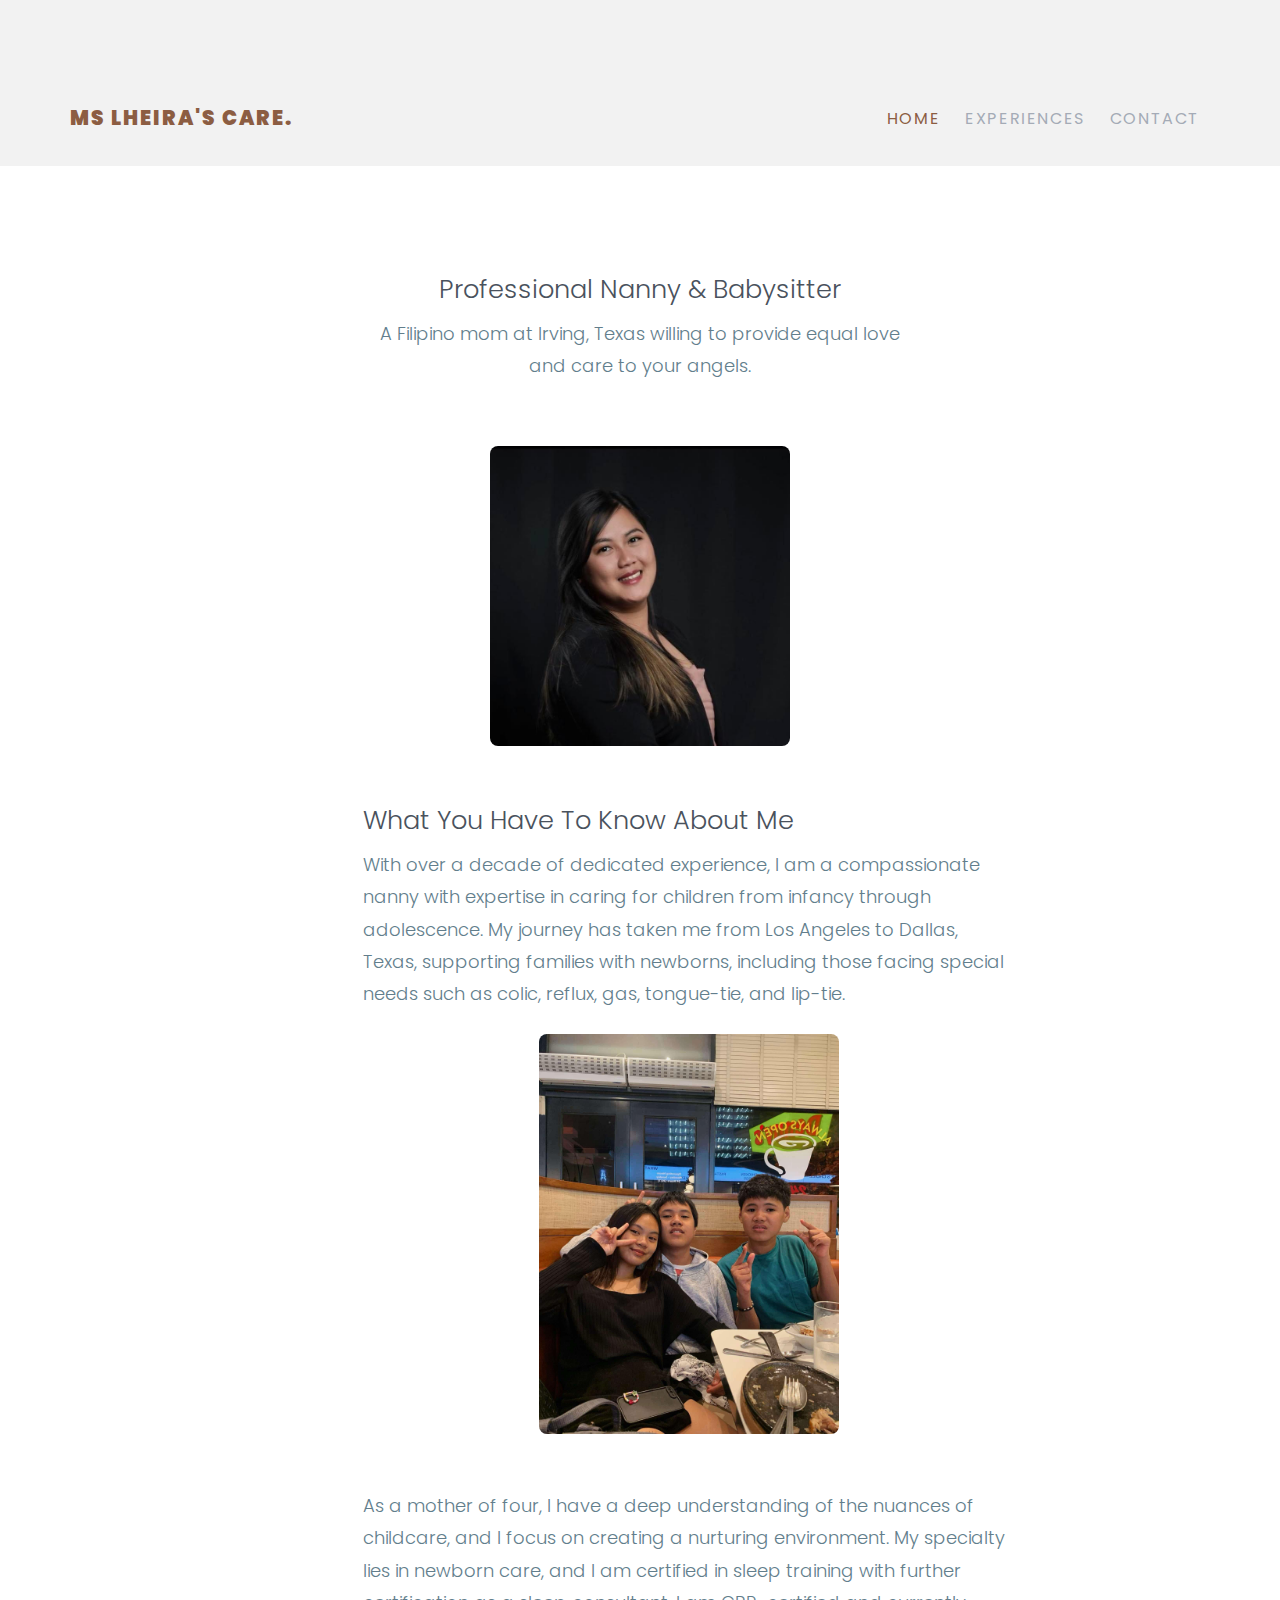
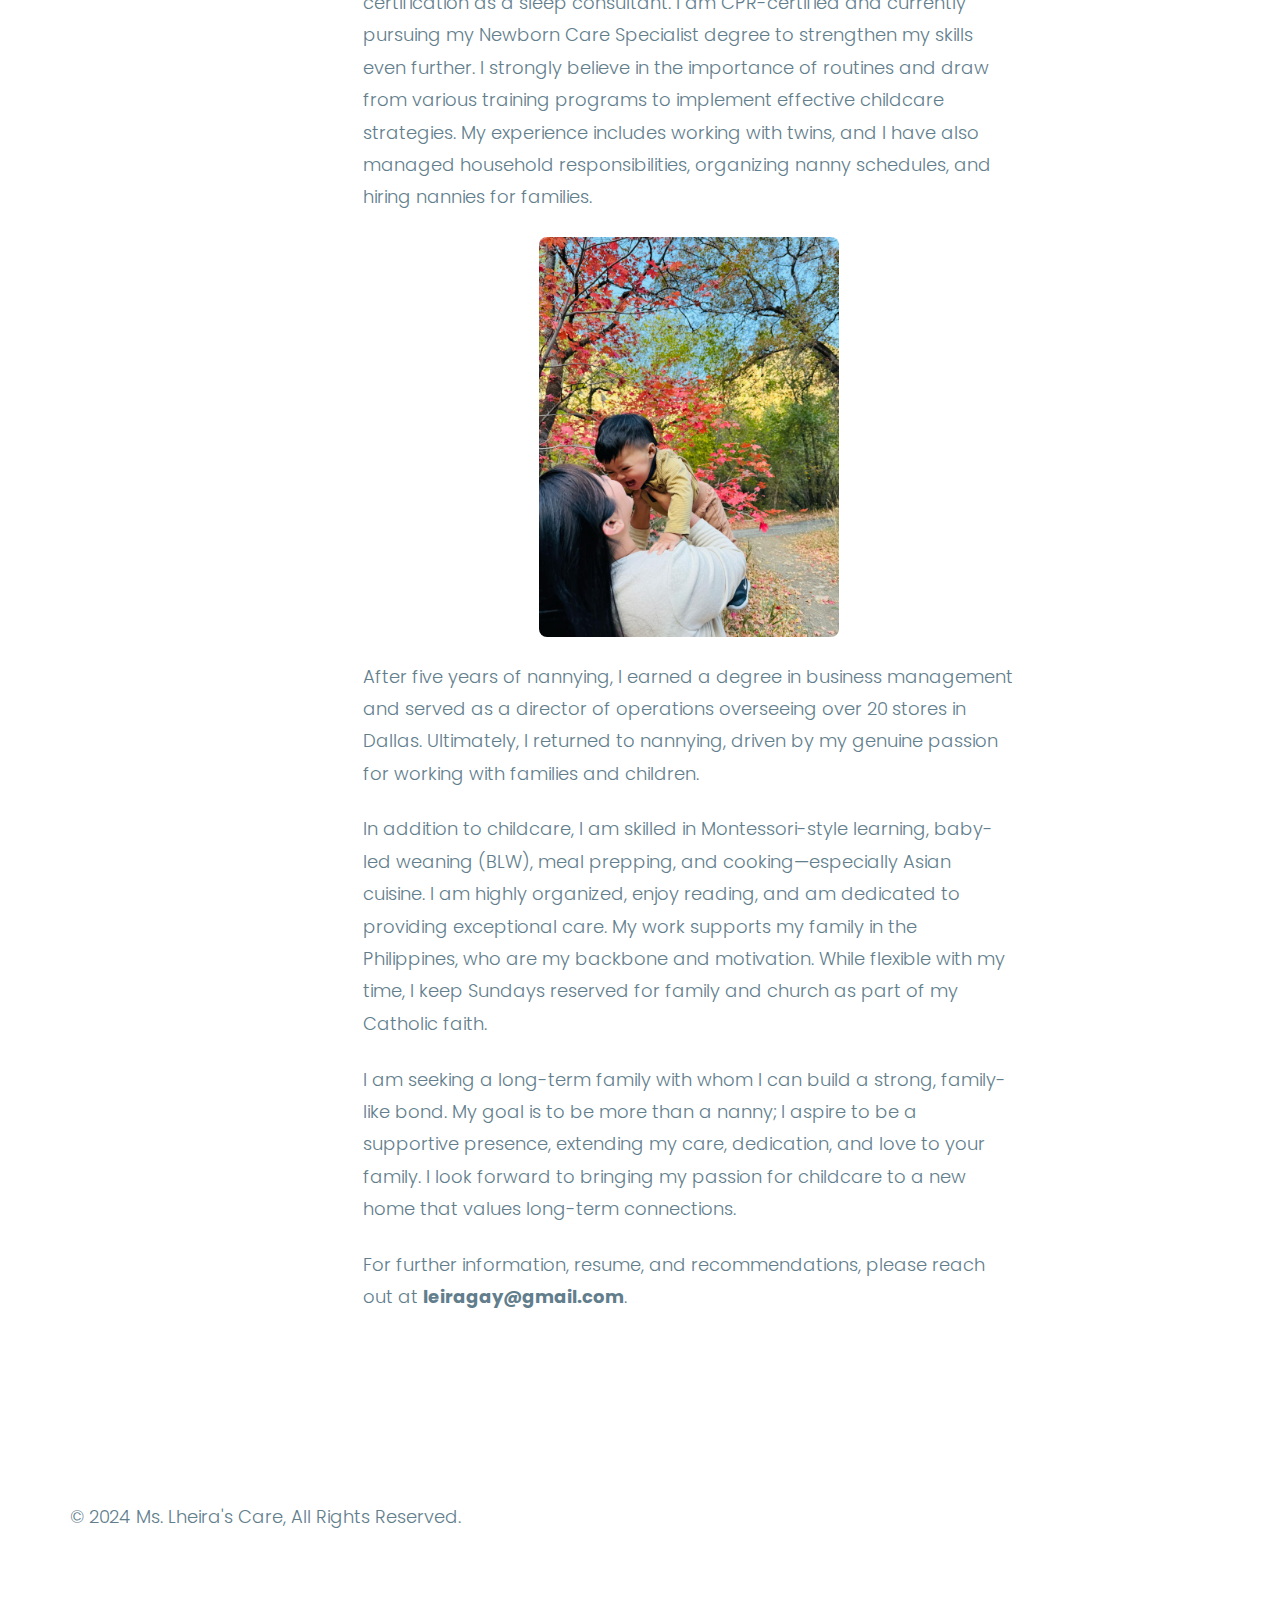
<file: index.html>
<!DOCTYPE html>
<html lang="en">
  <head>
    <meta charset="utf-8">
    <meta name="viewport" content="width=device-width, initial-scale=1">
    <title>MsLheirasCare</title>
    
    
    <link href="https://fonts.googleapis.com/css2?family=Poppins" rel="stylesheet">
    <link rel="stylesheet" href="css/styles-merged.css">
    <link rel="stylesheet" href="css/style.min.css">
    <link rel="stylesheet" href="css/custom.css">

    <!--[if lt IE 9]>
      <script src="js/vendor/html5shiv.min.js"></script>
      <script src="js/vendor/respond.min.js"></script>
    <![endif]-->
  </head>
  <body>

  <!-- START: header -->
  
  <div class="probootstrap-loader"></div>

  <header role="banner" class="probootstrap-header">
    <div class="container">
        <a href="index.html" class="probootstrap-logo">Ms Lheira's Care<span>.</span></a>
        
        <a href="#" class="probootstrap-burger-menu visible-xs" ><i>Menu</i></a>
        <div class="mobile-menu-overlay"></div>

        <nav role="navigation" class="probootstrap-nav hidden-xs">
          <ul class="probootstrap-main-nav">
            <li class="active"><a href="index.html">Home</a></li>
            <li><a href="experiences.html">Experiences</a></li>
            <li><a href="contact.html">Contact</a></li>
            
          </ul>
          <div class="extra-text visible-xs"> 
            <a href="#" class="probootstrap-burger-menu"><i>Menu</i></a>
            <h5>Connect</h5>
            <ul class="social-buttons">
              <li><a href="https://www.facebook.com/profile.php?id=61560778671958"><i class="icon-facebook2"></i></a></li>
            </ul>
          </div>
        </nav>
    </div>
  </header>
  <!-- END: header -->
  
  <section class="probootstrap-section">
    <div class="container text-center">
      <div class="row">
        <div class="col-md-6 col-md-offset-3 mb40">
          <h2>Professional Nanny & Babysitter</h2>
          <p>A Filipino mom at Irving, Texas willing to provide equal love and care to your angels.</p>    
        </div>
      </div>
    </div>
    <div class="container">
      <div class="row">
        <div class="col-md-12">
          <p><img src="img/profile.jfif" class="img-responsive fade-in-img" style="width: 300px; height: auto; display: block; border-radius: 8px; margin: 0 auto;"></p>
        </div>
      </div>
      <div class="row">
        <div class="col-md-7 col-md-push-3">
          <h2>What You Have To Know About Me</h2>
          <p>With over a decade of dedicated experience, I am a compassionate nanny with expertise in caring for children from infancy through adolescence. My journey has taken me from Los Angeles to Dallas, Texas, supporting families with newborns, including those facing special needs such as colic, reflux, gas, tongue-tie, and lip-tie. 
            <p><img src="img/AlexAeronAngelo.jpg" class="img-responsive fade-in-img" style="width: 300px; height: auto; display: block; border-radius: 8px; margin: 0 auto;"> </p>
          </br>As a mother of four, I have a deep understanding of the nuances of childcare, and I focus on creating a nurturing environment. My specialty lies in newborn care, and I am certified in sleep training with further certification as a sleep consultant. I am CPR-certified and currently pursuing my Newborn Care Specialist degree to strengthen my skills even further. I strongly believe in the importance of routines and draw from various training programs to implement effective childcare strategies. My experience includes working with twins, and I have also managed household responsibilities, organizing nanny schedules, and hiring nannies for families.</p>
          <p><img src="img/Kobe.jpg" class="img-responsive fade-in-img" style="width: 300px; height: auto; display: block; border-radius: 8px; margin: 0 auto;"> </p>
          <p>After five years of nannying, I earned a degree in business management and served as a director of operations overseeing over 20 stores in Dallas. Ultimately, I returned to nannying, driven by my genuine passion for working with families and children.</p>
          <p>In addition to childcare, I am skilled in Montessori-style learning, baby-led weaning (BLW), meal prepping, and cooking—especially Asian cuisine. I am highly organized, enjoy reading, and am dedicated to providing exceptional care. My work supports my family in the Philippines, who are my backbone and motivation. While flexible with my time, I keep Sundays reserved for family and church as part of my Catholic faith.</p>
          <p>I am seeking a long-term family with whom I can build a strong, family-like bond. My goal is to be more than a nanny; I aspire to be a supportive presence, extending my care, dedication, and love to your family. I look forward to bringing my passion for childcare to a new home that values long-term connections.</p>
          <p>For further information, resume, and recommendations, please reach out at <b>leiragay@gmail.com</b>.</p>
        </div>
      </div>
    </div>
  </section>

  <!-- START: footer -->

  <footer class="probootstrap-footer" role="contentinfo">
    <div class="container">
      <div class="row">
        <div class="col-md-12">
          <p class="probootstrap-copyright">&copy; 2024 Ms. Lheira's Care, All Rights Reserved.</a> </p>
        </div>
      </div>
    </div>
  </footer>

  <div class="gototop js-top">
    <a href="#" class="js-gotop"><i class="icon-chevron-thin-up"></i></a>
  </div>
  

  <script src="js/scripts.min.js"></script>
  <script src="js/main.min.js"></script>
  <script src="js/custom.js"></script>

  </body>
</html>
</file>
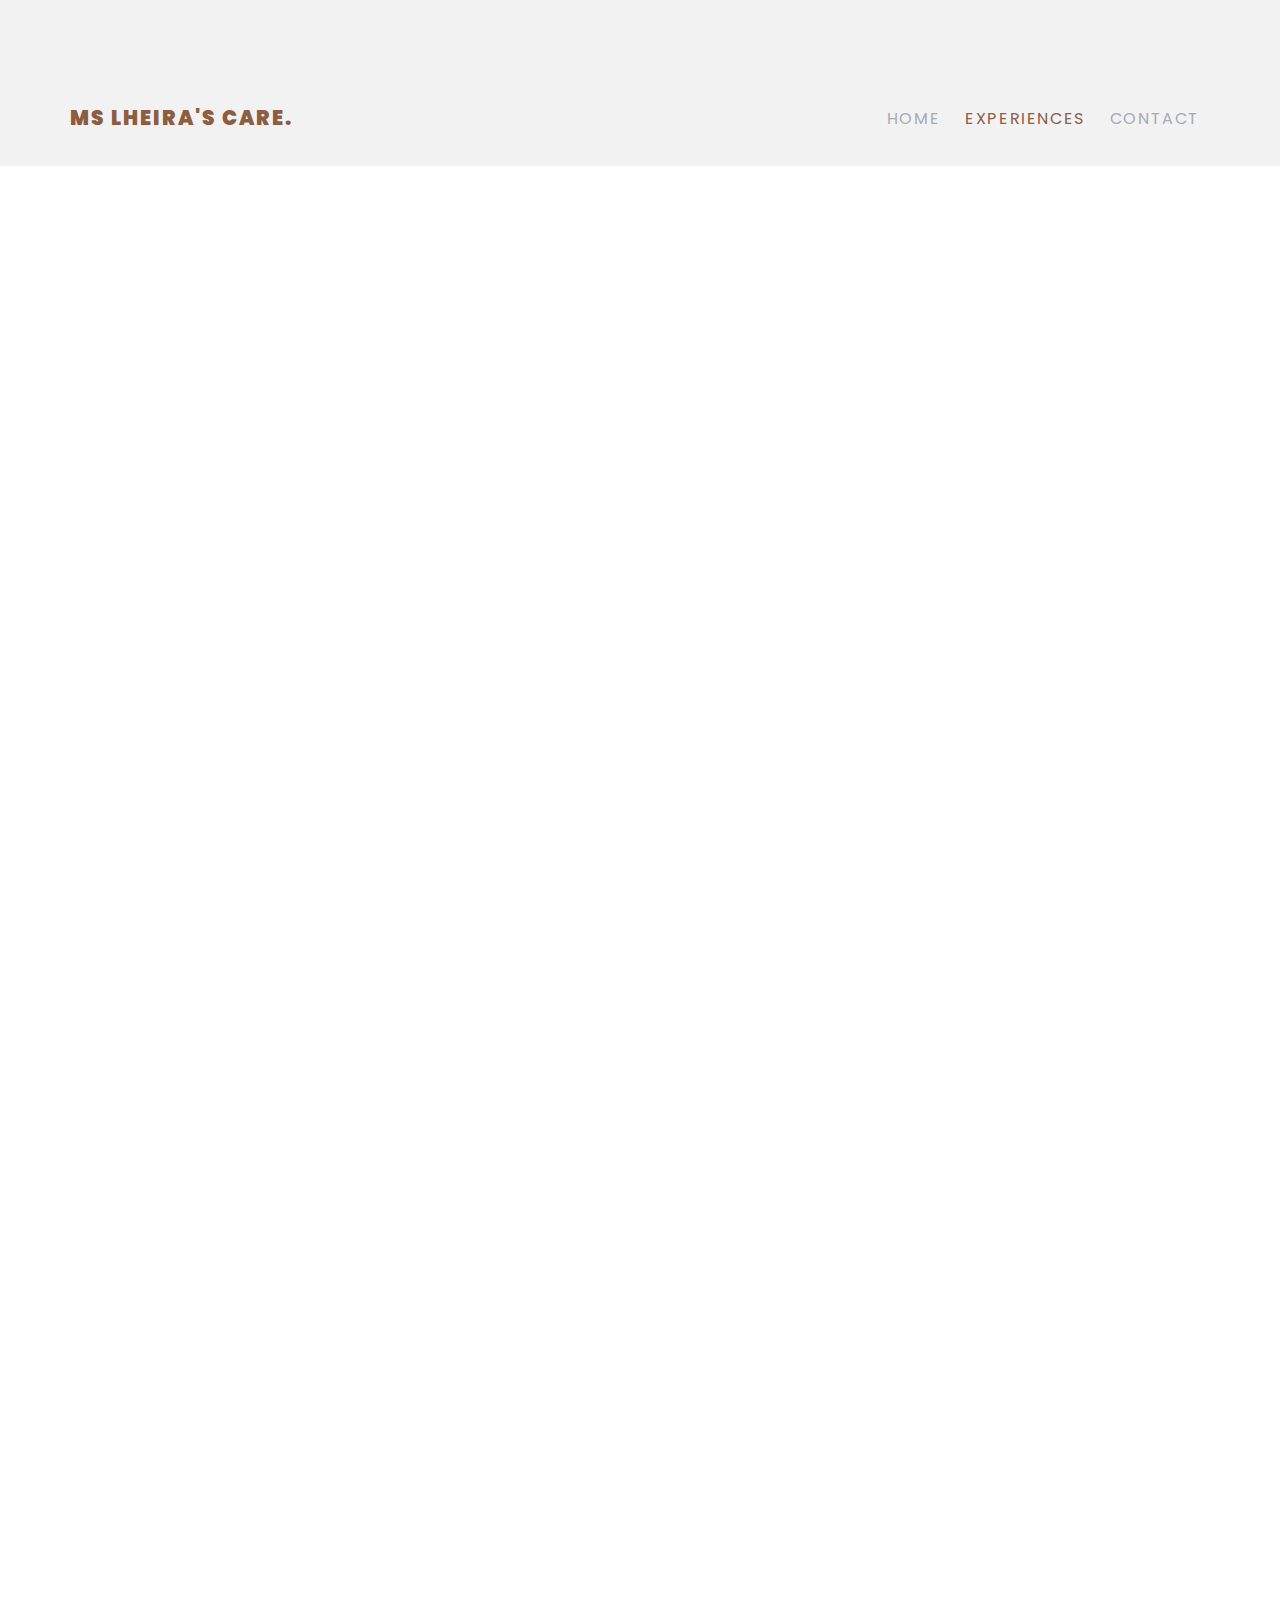
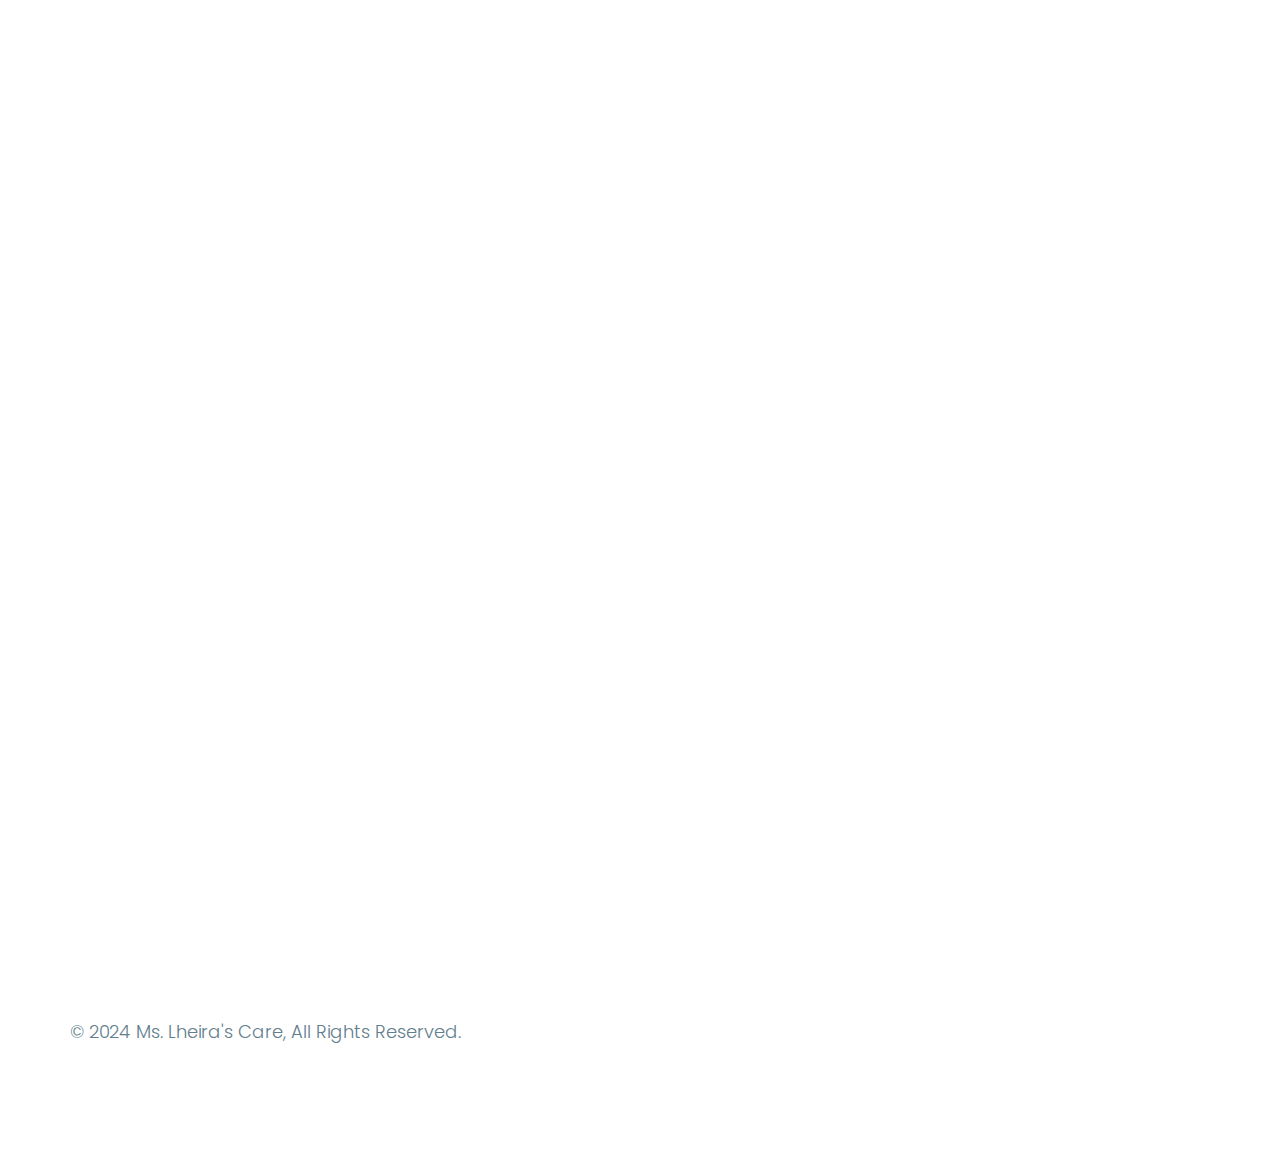
<file: experiences.html>
<!DOCTYPE html>
<html lang="en">
  <head>
    <meta charset="utf-8">
    <meta name="viewport" content="width=device-width, initial-scale=1">
    <title>MsLheirasCare</title>
    
    <link href="https://fonts.googleapis.com/css2?family=Poppins" rel="stylesheet">
    <link rel="stylesheet" href="css/styles-merged.css">
    <link rel="stylesheet" href="css/style.min.css">
    <link rel="stylesheet" href="css/custom.css">

    <!--[if lt IE 9]>
      <script src="js/vendor/html5shiv.min.js"></script>
      <script src="js/vendor/respond.min.js"></script>
    <![endif]-->
  </head>
  <body>

  <!-- START: header -->
  
  <div class="probootstrap-loader"></div>

  <header role="banner" class="probootstrap-header">
    <div class="container">
        <a href="index.html" class="probootstrap-logo">Ms Lheira's Care<span>.</span></a>
        
        <a href="#" class="probootstrap-burger-menu visible-xs" ><i>Menu</i></a>
        <div class="mobile-menu-overlay"></div>

        <nav role="navigation" class="probootstrap-nav hidden-xs">
          <ul class="probootstrap-main-nav">
            <li><a href="index.html">Home</a></li>
            <li class="active"><a href="experiences.html">Experiences</a></li>
            <li><a href="contact.html">Contact</a></li>
            
          </ul>
          <div class="extra-text visible-xs"> 
            <a href="#" class="probootstrap-burger-menu"><i>Menu</i></a>
            <h5>Connect</h5>
            <ul class="social-buttons">
              <li><a href="https://www.facebook.com/profile.php?id=61560778671958"><i class="icon-facebook2"></i></a></li>
            </ul>
          </div>
        </nav>
    </div>
  </header>
  <!-- END: header -->

  <section class="probootstrap-section">
    <div class="container">
      <div class="row">
        <div class="col-md-6 col-md-offset-3 mb80 text-center probootstrap-animate">
          <h1>My Experiences and Story</h1>
          <p>Explore what I can provide for your little angels and your household through my personal experiences.</p>    
        </div>
      </div>

      <!-- 1st-->
      <div class="row probootstrap-lg-service probootstrap-animate" data-animate-effect="fadeIn">
        <div class="col-md-12">
          <h2 class="mt0"><b>My Personal Journey As A Mom</b></h2>
          <p>I gave birth to my firstborn in 2009. Two years later, I had my second child, and a year after that, my youngest was born. I raised all of them on my own from birth until my eldest reached five years old. In 2016, I moved to the United States, which meant leaving them behind.</p>
          <p>This significant life change is one of the reasons I chose to become a nanny as my first job in the US, despite having a degree in business management. I haven't been able to go home for nine years, and I miss my children immensely. Thankfully, their paperwork is in process, and I hope they will join me here by next year.</p>
          <p>They are my backbone and the biggest reason why I chose this line of work. My love and dedication to them drive me to provide the best care and support to the families I work with, treating each child as if they were my own.</p>
          <p>In 2023, I welcomed my youngest child into the world. I cherish the moments spent with him on my days off. When I'm at work, my family members step in to care for him at home, allowing me to focus on work without worrying about daycare. Their support means a lot to me, and it's comforting to know he's in loving hands while I'm away.</p>
        </div>
      </div>

      <div class="row probootstrap-lg-service probootstrap-animate" data-animate-effect="fadeIn">
        <div class="col-md-4">
          <div>
            <i class="img-bg" style="background-image: url(img/img_12.jpg);"></i>
          </div>
        </div>
        <div class="col-md-8">
          <h2 class="mt0"><b>January 2025 - Present</b></h2>
          <p>I work for the Wyble family every Monday, Friday, and half-day on Saturday. They have a set of 3-year-old twins, Joseph and Pia, and a 2-year-old named Marren. My schedule is from 7 AM to 5 PM on weekdays.</p>
          <p>On a typical workday, I arrive at 7 AM and start by changing the twins out of their pajamas, then I help Marren get dressed. I prepare and serve them breakfast while their parents get ready for work or errands.</p>  
          <p>Throughout the day, I engage the kids in playtime and also handle household tasks such as washing dishes, changing their bedsheets, doing laundry for both the children and parents, and meal prepping for the week—including pancakes, burritos, smoothies, and more. I also cook dinner for the family most days.</p>
          <p>Additionally, I vacuum and mop, rotate and sanitize the kids’ toys, clean their rooms and humidifiers, and take them out to the park or library. In March 2025, Kimmy will give birth, and I will be assisting her with newborn care as well.</p>
          <p>I serve as both a nanny and a mom’s helper for the family, and I truly love staying busy with both the kids and household tasks!</p>
        </div>
      </div>

      <div class="row probootstrap-lg-service probootstrap-animate" data-animate-effect="fadeIn">
        <div class="col-md-4">
          <div>
            <i class="img-bg" style="background-image: url(img/img_11.jpg);"></i>
          </div>
        </div>
        <div class="col-md-8">
          <h2 class="mt0"><b>November 2024 - Present</b></h2>
          <p>I have the absolute pleasure of spending time with the sweet and energetic Archer 2–3 times a week, for about 10 hours a day. While his parents are at work, I get to care for him, and we make the most of our time together with plenty of fun and engaging activities around the house. </p>
          <p>Archer’s favorite game is playing chase—he loves the thrill of running around and giggling as I chase him, and it's a game we never tire of! We don’t do screen time, so aside from his regular sleeping and eating routines, our focus is entirely on hands-on, interactive play.</p> 
          <p>Whether we’re exploring his toys, building with blocks, or enjoying walks in the morning and afternoon, I love seeing his curiosity and energy unfold each day. Alongside caring for Archer, I also assist his family with light housekeeping duties.</p> 
          <p>I help out by folding laundry, tidying up the kitchen, vacuuming, and preparing meals for Archer. This arrangement will continue until August 2025, when Archer will start Montessori school.</p> 
          <p>It’s been incredibly rewarding to watch him grow and develop, and I’m so grateful to be a part of his early years, offering support to both him and his parents during this special time.</p>
        </div>
      </div>
      
      <div class="row probootstrap-lg-service probootstrap-animate" data-animate-effect="fadeIn">
        <div class="col-md-4">
          <div>
            <i class="img-bg" style="background-image: url(img/img_10.jpg);"></i>
          </div>
        </div>
        <div class="col-md-8">
          <h2 class="mt0"><b>October 2024 - Present</b></h2>
          <p>Meet Emori, my son’s best friend! Every Saturday, she comes over to our home, and I care for her like she’s one of my own. At 2 years old, she’s only a year older than my son, which makes their time together extra special.</p>
          <p>Whether we’re heading to the park, exploring fun spots like Peek and Play in Grapevine or Kids Empire, or simply playing at home, we’re always creating memories. </p>
          <p>The joy on their faces as they discover new places and activities is priceless, and I love watching them bond over shared adventures.</p>
          <p>At home, Emori and I bake, cook, and enjoy a variety of activities, from arts and crafts to storytime. It’s amazing to see how much she and my son learn from each other as they explore the world around them.  </p>
          <p>Their friendship is such a gift, and I’m so grateful to have her in our lives. These Saturdays are a highlight of my week, and I look forward to watching both of them grow and continue to build their special connection.</p>
        </div>
      </div>
      
      <!-- 2nd-->
      <div class="row probootstrap-lg-service probootstrap-animate" data-animate-effect="fadeIn">
        <div class="col-md-4">
          <div>
            <i class="img-bg" style="background-image: url(img/img_1.jfif);"></i>
            <i class="img-bg" style="background-image: url(img/img_8.jfif);"></i>
          </div>
        </div>
        <div class="col-md-8">
          <h2 class="mt0"><b>April 1, 2024 - December 4, 2024</b></h2>
          <p>I began my journey with this family when the twins were a mere 6 days old, marking my debut as their first daytime nanny. Demonstrating unwavering commitment and reliability over several months, I earned the role of their primary caregiver and household manager. In those critical early weeks postpartum, I dedicated myself almost around the clock, aiding the mother until she regained her strength and we found a suitable replacement nanny.</p>
          <p>Guiding the twins through their infancy, I meticulously crafted daily routines, organized and maintained the nursery, and adeptly juggled responsibilities such as preparing nourishing meals, bathing the babies, attending their doctor's appointments, and administering medications as prescribed. I seamlessly assisted the mother with a myriad of tasks, ensuring her peace of mind and allowing her to fully focus on her recovery and the twins' wellbeing. Moreover, I took charge of interviewing and hiring additional nannies to cover their 24/7 care needs, ensuring continuity and excellence in childcare.</p>
          <p>After hiring more nannies to join us, I continued working for the family 40 hours a week on Monday, Tuesday, Thursday, and Friday.</p>
        </div>
      </div>

      <!-- 3rd-->
      <div class="row probootstrap-lg-service probootstrap-animate" data-animate-effect="fadeIn">
        <div class="col-md-4 col-md-push-8">
          <div>
            <i class="img-bg" style="background-image: url(img/img_9.png);"></i>
          </div>
        </div>
        <div class="col-md-8 col-md-pull-4">
          <h2 class="mt0"><b>November, 2023 - March, 2024</b></h2>
          <p>I started taking care of Prableen when she was just 1 week old. Her dad works from home, working remotely, while her mom works nearly every day at a local hospital. My daily responsibilities include nurturing Prableen, taking her for walks in the neighborhood park, bathing and changing her, as well as organizing and tidying up all of her belongings. We spend our time together engaged in playful activities that don't involve screen time, encouraging her development through interactive games and storytelling.</p>    
          <p>In addition to childcare, I also assist the family with housekeeping duties such as vacuuming, mopping the floors, unloading the dishwasher, and keeping the kitchen counters tidy. Over the months of working closely with them, I became an integral part of their daily routine, ensuring that their home runs smoothly and efficiently.</p>
          <p>After careful consideration, the parents decided to enroll Prableen in daycare due to cost considerations. Despite this change, they generously offered to support me in finding a new family to work with. During this transitional period, they allowed me to continue working for an additional month while I searched for a suitable replacement. Although our daily interactions have reduced, we still keep in touch from time to time, sharing updates and maintaining a bond formed through caring for Prableen</p>
        </div>
      </div>

      <!-- 4th-->
      <div class="row probootstrap-lg-service probootstrap-animate" data-animate-effect="fadeIn">
        <div class="col-md-4">
          <div>
            <i class="img-bg" style="background-image: url(img/img_4.jfif);"></i>
          </div>
        </div>
        <div class="col-md-8">
          <h2 class="mt0"><b>November 2022 - November 2023</b></h2>
          <p>This is about my experience working with Naya and Sanya over the course of a year. When I began, the younger child was just 2 years old and not yet attending school, so I dedicated nearly 50 hours per week to caring for them. Each morning, I prepared a nutritious breakfast and escorted the older child to school. Afterwards, the younger one and I would spend time at the park and library, focusing on educational activities in a Montessori style, as we avoided screen time. I also accompanied them to extracurriculars such as swimming and gymnastics, ensuring they had a well-rounded schedule.</p>
          <p>Additionally, I assisted with household tasks including housekeeping, meal preparation, cleaning, and laundry for the entire family, aiming to create a comfortable environment for everyone. As the younger child started school, our agreed upon reduction in hours took effect, transitioning away from full-time nanny services as mutually discussed. Reflecting on my time with Naya and Sanya, I cherished the opportunity to contribute to their growth and well-being, and I am grateful for the experience gained from such a rewarding role.</p>
        </div>
      </div>

      <!-- 5th-->
      <div class="row probootstrap-lg-service probootstrap-animate" data-animate-effect="fadeIn">
        <div class="col-md-12">
          <h2 class="mt0"><b>October 2022 - October 2023</b></h2>
          <p>After resigning from my corporate job, I found a beautiful family who hired me as their nanny for their firstborn. I started working with him when he was 2 days old, working 10 hours a day, every day except Sundays. The family wanted me to focus solely on him. My responsibilities included cleaning bottles, cleaning his room, driving him to appointments, meal prepping, sleep training, engaging in various daily activities, and more. I cared for him from newborn until he turned one year old. Eventually, his grandmother moved to the United States and took over his childcare. To this day, we remain in contact, and they consider me part of their extended family.</p>
        </div>
      </div>

      <!-- 6th-->
      <div class="row probootstrap-lg-service probootstrap-animate" data-animate-effect="fadeIn">
        <div class="col-md-12">
          <h2 class="mt0"><b>2017-2020</b></h2>
          <p>The first family I worked with in the United States required specialized care for their newborn, who faced significant health challenges, including seizures and the need for feeding via a g-tube. The baby, born prematurely, remained in the hospital for the first month. I began providing care from day one in the hospital and continued to work with the family until the child reached three years of age. My responsibilities were focused exclusively on the child's care, including maintaining her room, meal preparation, and bottle sterilization. I ensured all activities were educational and screen-free, developing daily routines to foster her development.I worked Monday through Thursday, providing round-the-clock care. My tenure with the family concluded when I needed to relocate to another state to join my husband. Due to a non-disclosure agreement, I am unable to use this family as a reference.</p>
        </div>
      </div>

      </div>
    </div>
  </section>
  <!-- END section -->

  <footer class="probootstrap-footer" role="contentinfo">
    <div class="container">
      <div class="row">
        <div class="col-md-12">
          <p class="probootstrap-copyright">&copy; 2024 Ms. Lheira's Care, All Rights Reserved.</a> </p>
        </div>
      </div>
    </div>
  </footer>

  <div class="gototop js-top">
    <a href="#" class="js-gotop"><i class="icon-chevron-thin-up"></i></a>
  </div>
  

  <script src="js/scripts.min.js"></script>
  <script src="js/main.min.js"></script>
  <script src="js/custom.js"></script>
  </body>
</html>
</file>
<file: css/custom.css>
/* Your custom css code goes here */

/*Home Page*/

.fade-in-img { animation: fadeIn 2s; }
</file>
<file: css/style.min.css>
/*!==============================
 * Theme Name: Explorer
 * Theme URL: https://probootstrap.com/explorer-free-photography-website-template-using-bootstrap
 * Version: 1.0
 * Author: ProBootstrap.com
 * Author URL: https://probootstrap.com
 * License: Released for free under the Creative Commons Attribution 3.0 license (probootstrap.com/license)
 */.probootstrap-logo,body{font-family:"Poppins", sans-serif;}.btn,.probootstrap-footer-widget .heading,.probootstrap-logo,.probootstrap-main-nav li a{letter-spacing:.1em;text-transform:uppercase}@font-face{font-family:icomoon;src:url(../fonts/icomoon/icomoon.eot?1z9v6x);src:url(../fonts/icomoon/icomoon.eot?1z9v6x#iefix) format("embedded-opentype"),url(../fonts/icomoon/icomoon.ttf?1z9v6x) format("truetype"),url(../fonts/icomoon/icomoon.woff?1z9v6x) format("woff"),url(../fonts/icomoon/icomoon.svg?1z9v6x#icomoon) format("svg");font-weight:400;font-style:normal}html{overflow-x:hidden;font-size:1em}body{background:#fff;font-size:18px;line-height:1.8;font-weight:300;color:#627E8C}::selection{background:#8C5D42;color:#fff}::-moz-selection{background:#8C5D42;color:#fff}.page-title h1,.probootstrap-card .probootstrap-card-text .probootstrap-card-heading,.probootstrap-panel .panel .panel-title,.section-heading h2,.service .heading,.service.left-icon h3,h1,h2,h3,h4{margin:1.414em 0 .5em;line-height:1.2;font-weight:300;color:#4a525d}.page-title h1,h1{margin-top:0;font-size:1.602em}.section-heading h2,h2{font-size:1.424em}.probootstrap-card .probootstrap-card-text .probootstrap-card-heading,.service .heading,.service.left-icon h3,h3{font-size:1.266em}.probootstrap-panel .panel .panel-title,h4{font-size:1.125em}.font_small,small{font-size:.889em}figure,ol,p,ul{margin-bottom:1.3em}a{-webkit-transition:.3s all;transition:.3s all;color:#8C5D42}a:focus,a:hover{color:#485d98;text-decoration:none!important}.probootstrap-header{padding-top:100px;padding-bottom:30px;width:100%;z-index:12;position:relative;background:#f2f2f2;top:0}.probootstrap-logo{float:left;color:#8C5D42;padding-left:0;font-size:20px;display:block;font-weight:900}.probootstrap-logo:active,.probootstrap-logo:focus,.probootstrap-logo:hover{color:#8C5D42}@media screen and (max-width:768px){.probootstrap-header{padding-top:30px;padding-bottom:30px}.probootstrap-logo{padding-left:0}}.probootstrap-nav{float:right;margin:2px 0 0}.probootstrap-mobile-menu-active .probootstrap-nav{text-align:left;position:fixed;display:block!important;overflow-y:auto;top:0;right:0;bottom:0;z-index:1100;height:100vh;width:300px;background:#000;padding:40px;-webkit-transition:.3s all ease-out;transition:.3s all ease-out;-webkit-transform:translateX(300px);transform:translateX(300px)}.probootstrap-mobile-menu-active .probootstrap-nav .extra-text{display:block;float:left;clear:both;margin-top:30px;font-size:16px;color:rgba(255,255,255,.5)}.probootstrap-mobile-menu-active .probootstrap-nav .extra-text .social-buttons{padding:0;margin:0 0 20px}.probootstrap-mobile-menu-active .probootstrap-nav .extra-text .social-buttons li{display:inline-block;zoom:1;padding:0;margin:0}.probootstrap-mobile-menu-active .probootstrap-nav .extra-text .social-buttons li a{color:#fff;padding:10px}.probootstrap-mobile-menu-active .probootstrap-nav .extra-text .social-buttons li:first-child a{padding-left:0}.probootstrap-mobile-menu-active .probootstrap-nav .extra-text h5{text-transform:uppercase;font-size:12px;font-weight:700;letter-spacing:.1em;color:#fff}.probootstrap-mobile-menu-active.show .probootstrap-nav{-webkit-transform:translateX(0);transform:translateX(0)}.probootstrap-main-nav{margin:0;padding:0}.probootstrap-mobile-menu-active .probootstrap-main-nav{float:left;margin-top:40px;width:100%}.probootstrap-main-nav li{margin:0;padding:0 10px;list-style:none;display:inline;font-size:16px}.probootstrap-mobile-menu-active .probootstrap-main-nav li{margin-bottom:10px;padding-left:0;padding-right:0;display:block}.probootstrap-main-nav li a{font-weight:400;padding:10px 0;color:#a4abb6}.probootstrap-main-nav li a:hover{color:#8791a0}.probootstrap-mobile-menu-active.show .probootstrap-main-nav li a{color:#8C5D42}.probootstrap-mobile-menu-active .probootstrap-main-nav li a{margin-bottom:10px;padding:5px 0;display:block}.probootstrap-mobile-menu-active .probootstrap-main-nav li a:hover{color:#fff}.probootstrap-main-nav li.active a,.probootstrap-main-nav li.active a:hover{color:#8C5D42}.probootstrap-header-social li a,.probootstrap-mobile-menu-active .probootstrap-main-nav li.active a{color:#fff}.mobile-menu-overlay{z-index:1099;position:fixed;top:0;bottom:0;left:0;right:0;width:100vw;height:100vh;background:rgba(0,0,0,.3);opacity:0;visibility:hidden;-webkit-transition:.3s all ease-out;transition:.3s all ease-out}.probootstrap-hover-overlay:before,.probootstrap-hover-overlay:hover:before,.probootstrap-mobile-menu-active.show .mobile-menu-overlay{opacity:1;visibility:visible}.probootstrap-header-social{position:absolute;top:34px;right:60px}.probootstrap-header-social li{display:inline;list-style:none;margin-left:5px}.probootstrap-right-nav{position:absolute;top:3px;right:0;margin:0;padding:0}.probootstrap-right-nav li{padding:0;margin:0;display:inline-block;zoom:1;list-style:none}.probootstrap-right-nav li a{padding:0 10px}.probootstrap-burger-menu{display:inline-block;width:18px;height:18px;cursor:pointer;text-decoration:none}.probootstrap-burger-menu i{position:relative;display:inline-block;width:18px;height:2px;color:#a4abb6;font:700 14px/.4 Helvetica,arial;text-transform:uppercase;text-indent:-55px;background:#a4abb6;-webkit-transition:all .2s ease-out;transition:all .2s ease-out}.probootstrap-burger-menu i::after,.probootstrap-burger-menu i::before{content:'';width:18px;height:2px;background:#a4abb6;position:absolute;left:0;-webkit-transition:all .2s ease-out;transition:all .2s ease-out}.probootstrap-burger-menu i::before{top:-7px}.probootstrap-burger-menu i::after{bottom:-7px}.probootstrap-burger-menu:hover i::before{top:-10px}.probootstrap-burger-menu:hover i::after{bottom:-10px}.probootstrap-burger-menu.active i{background:0 0}.probootstrap-burger-menu.active i::before{top:0;-webkit-transform:rotateZ(45deg);transform:rotateZ(45deg)}.probootstrap-burger-menu.active i::after{bottom:0;-webkit-transform:rotateZ(-45deg);transform:rotateZ(-45deg)}.probootstrap-mobile-menu-active.show .probootstrap-burger-menu i{color:#fff;background:#000}.probootstrap-mobile-menu-active.show .probootstrap-burger-menu i::after,.probootstrap-mobile-menu-active.show .probootstrap-burger-menu i::before{background:#fff}.probootstrap-burger-menu{position:absolute;top:30px;right:20px}.btn{border:none;border-radius:4px;-webkit-transition:.3s all ease-in;transition:.3s all ease-in;padding:10px 15px}.btn.btn-sm{font-size:13px;padding:5px 20px}.btn.btn-lg{line-height:1.5;padding-top:20px;padding-bottom:20px}.btn.btn-primary{border:2px solid #8C5D42;background:#8C5D42;color:#fff}.btn.btn-primary:active,.btn.btn-primary:focus,.btn.btn-primary:hover{background:#5f76b3;color:#fff;border:2px solid #5f76b3}.btn.btn-primary:active,.btn.btn-primary:focus{outline:0;border:2px solid #5f76b3}.btn.btn-ghost{background:0 0;border:2px solid #8C5D42;color:#8C5D42}.btn.btn-ghost:hover{background:#8C5D42;color:#fff;border:2px solid #8C5D42}.btn.btn-ghost:active,.btn.btn-ghost:focus{outline:0;background:0 0;color:#8C5D42;border:2px solid #8C5D42}.btn.btn-ghost.btn-ghost-white{background:0 0;border:2px solid #fff;color:#fff}.btn.btn-ghost.btn-ghost-white:hover{background:#fff;color:#8C5D42}.btn.btn-ghost.btn-ghost-white:active,.btn.btn-ghost.btn-ghost-white:focus{outline:0;background:#fff;color:#8C5D42;border:2px solid #fff}.btn.btn-black,.btn.btn-black:active,.btn.btn-black:focus,.btn.btn-black:hover{background:#000;border:1px solid #000;color:#fff}.btn.btn-black:active,.btn.btn-black:focus{outline:0}.probootstrap-section{padding:4em 0;position:relative;z-index:2}.probootstrap-section.probootstrap-section-sm{padding:3em 0}.probootstrap-section.probootstrap-border-top{border-top:1px solid rgba(0,0,0,.1)}.probootstrap-section.probootstrap-border-bottom{border-bottom:1px solid rgba(0,0,0,.1)}.probootstrap-section>.container.probootstrap-border-top{padding-top:50px;border-top:1px solid rgba(0,0,0,.1)}.probootstrap-cta,.probootstrap-footer{border-top:2px solid rgba(255,255,255,.1)}.probootstrap-section.probootstrap-section-colored,.probootstrap-section.probootstrap-section-dark{background:#ddf0f3;background:-webkit-gradient(linear,left top,right top,from(#ddf0f3),to(#8C5D42));background:linear-gradient(to right,#ddf0f3 0,#8C5D42 100%);filter:progid:DXImageTransform.Microsoft.gradient( startColorstr=$firstcolor, endColorstr=$secondcolor, GradientType=1 )}.probootstrap-section.probootstrap-section-colored .section-heading h2,.probootstrap-section.probootstrap-section-dark .section-heading h2{color:#fff}.probootstrap-section.probootstrap-section-colored .section-heading p,.probootstrap-section.probootstrap-section-dark .section-heading p{color:rgba(255,255,255,.6)}.probootstrap-section.probootstrap-section-colored .heading-with-icon,.probootstrap-section.probootstrap-section-colored .heading-with-icon i,.probootstrap-section.probootstrap-section-dark .heading-with-icon,.probootstrap-section.probootstrap-section-dark .heading-with-icon i{color:#8C5D42}.probootstrap-section.probootstrap-section-colored p,.probootstrap-section.probootstrap-section-dark .section-heading h2,.probootstrap-section.probootstrap-section-dark p{color:#fff}.probootstrap-section.probootstrap-section-dark{background:#222;color:#fff}.probootstrap-section.probootstrap-section-dark .section-heading p,.probootstrap-section.probootstrap-section-dark p{color:rgba(255,255,255,.6)}.probootstrap-section.probootstrap-section-lighter{background:#f7f7f7}@media screen and (max-width:768px){.probootstrap-section{padding:3em 0}}.probootstrap-section.probootstrap-bg{background-size:cover;background-repeat:no-repeat;background-attachment:fixed;padding:8em 0}.probootstrap-section.probootstrap-bg:before{position:absolute;content:"";background:rgba(0,0,0,.6);top:0;left:0;right:0;bottom:0;z-index:-1}.probootstrap-section.probootstrap-bg .heading{margin-top:0;margin-bottom:10px;color:#fff;font-family:"Poppins", sans-serif;;font-size:30px;line-height:30px}.probootstrap-cta :last-child,.probootstrap-panel .panel .panel-body :last-child{margin-bottom:0}.probootstrap-section.probootstrap-bg .sub-heading{font-size:20px;line-height:1.5;color:rgba(255,255,255,.7)}.probootstrap-section.probootstrap-bg .container{position:relative;z-index:2}.probootstrap-cta{border-bottom:2px solid rgba(255,255,255,.1);padding:50px 0;float:left;width:100%}.probootstrap-cta.border-bototm-none{border-bottom:none}.probootstrap-cta h2{margin-top:0;margin-bottom:0;text-transform:uppercase}.probootstrap-relative{position:relative}.probootstrap-owl-navigation{margin:0;padding:0}.probootstrap-owl-navigation.absolute{position:absolute;top:2px}@media screen and (max-width:768px){.probootstrap-owl-navigation.absolute{position:relative;margin-bottom:40px}}.probootstrap-owl-navigation.absolute.right{right:10px}.probootstrap-owl-navigation.absolute.left{left:0}.probootstrap-owl-navigation li{display:inline-block;list-style:none;margin:0;padding:0}.probootstrap-owl-navigation li a{font-size:30px;padding:0;color:#ccc}.probootstrap-owl-navigation li a:hover{color:#333}.probootstrap-footer{padding:5em 0}.probootstrap-footer .probootstrap-copyright{float:left}@media screen and (max-width:768px){.probootstrap-footer{padding:3em 0}.probootstrap-footer .probootstrap-copyright{float:none}}.probootstrap-footer .probootstrap-social{float:right}@media screen and (max-width:768px){.probootstrap-footer .probootstrap-social{float:none}}.probootstrap-footer-widget{float:left;width:100%;margin-bottom:30px}.probootstrap-footer-widget .heading{font-size:14px;margin-bottom:30px;font-weight:400}.probootstrap-footer-widget.right{text-align:right}.probootstrap-link-wrap{padding-left:40px}@media screen and (max-width:970px){.probootstrap-link-wrap{padding-left:0}}.stack-link{padding:0;margin:0;display:block}.stack-link li{list-style:none;padding:0;margin:0 0 10px}.stack-link small{font-size:12px;color:rgba(255,255,255,.2)}.stack-link a:hover small{color:#fff}.section-heading{margin-bottom:50px}.section-heading h2{font-weight:300;text-transform:uppercase;font-family:"Poppins", sans-serif;}.lead{font-size:1.125em;line-height:1.65}.img-bg{background-size:cover;background-position:center center;background-repeat:no-repeat;height:500px;margin-bottom:16px;display:block}@media screen and (max-width:1200px){.img-bg{height:350px}}.img-bg .probootstrap-photo-details{text-align:left;bottom:20px;left:20px;position:absolute}.img-bg .probootstrap-photo-details h2,.img-bg .probootstrap-photo-details p{color:#fff;position:relative}.img-bg .probootstrap-photo-details h2{margin:0;-webkit-transition:.3s all ease;transition:.3s all ease}.img-bg .probootstrap-photo-details p{margin:0;padding:0;color:rgba(255,255,255,.5);-webkit-transition:.3s all ease;transition:.3s all ease}.img-bg:hover h2,.img-bg:hover p{margin-left:10px}figure{margin-bottom:30px}figure figcaption{margin-top:20px;display:block;color:rgba(255,255,255,.3);font-size:14px;font-style:italic;-webkit-transition:.3s all ease;transition:.3s all ease}figure:focus figcaption,figure:hover figcaption{color:rgba(255,255,255,.9)}.img-border{border:2px solid rgba(255,255,255,.1);padding:10px}.probootstrap-panel .panel{background:0 0;border:none;margin-bottom:0!important;margin-top:0!important}.probootstrap-panel .panel .panel-title{margin:0!important;padding:0!important}.probootstrap-panel .panel .panel-heading{background:0 0;border-bottom:2px solid rgba(255,255,255,.1)}.probootstrap-panel .panel .panel-heading a{padding-top:10px!important;padding-bottom:15px!important;display:block;color:rgba(255,255,255,.5);position:relative}.probootstrap-panel .panel .panel-heading a:after,.probootstrap-panel .panel .panel-heading a[aria-expanded=true]:after{font-family:icomoon;font-weight:400;text-transform:none;line-height:1;position:absolute;top:50%;right:0;speak:none;font-style:normal;font-variant:normal;-webkit-font-smoothing:antialiased;-moz-osx-font-smoothing:grayscale}.probootstrap-panel .panel .panel-heading a:after{content:"\e9f7";-webkit-transform:translateY(-50%);transform:translateY(-50%)}.probootstrap-panel .panel .panel-heading a:hover{color:#fff}.probootstrap-panel .panel .panel-heading a[aria-expanded=true]{color:#8C5D42}.probootstrap-panel .panel .panel-heading a[aria-expanded=true]:after{content:"\e9e3";-webkit-transform:translateY(-50%);transform:translateY(-50%)}.probootstrap-panel .panel .panel-body{border:none!important}.probootstrap-video{position:relative}.probootstrap-video .probootstrap-video-play{position:absolute;top:0;left:0;right:0;bottom:0;z-index:10}.probootstrap-video .probootstrap-video-play i{position:absolute;top:50%;left:50%;font-size:40px;color:rgba(255,255,255,.4);-webkit-transform:translateX(-50%) translateY(-50%);transform:translateX(-50%) translateY(-50%);-webkit-transition:.3s all ease;transition:.3s all ease}.probootstrap-card.probootstrap-listing .probootstrap-card-media,.slides-text{position:relative}.probootstrap-video .probootstrap-video-play:hover i{color:#fff}.probootstrap-video .probootstrap-video-play:active,.probootstrap-video .probootstrap-video-play:focus{outline:0}.slides-text{z-index:99;padding-top:350px;max-width:600px;margin:0 auto}.slides-text h2{font-weight:100;font-size:50px;color:#fff;text-transform:uppercase}@media screen and (max-width:768px){.probootstrap-footer-widget.right{text-align:left}.slides-text h2{font-size:30px}}.slides-text p{font-size:18px}@media screen and (max-width:768px){.slides-text p{font-size:16px}.slides-text{padding-top:150px}}.probootstrap-card{margin-bottom:30px;float:left;width:100%}.probootstrap-card .probootstrap-card-media.icon{font-size:30px}.probootstrap-card .probootstrap-card-media.svg-sm .svg{height:80px;margin-bottom:0}.probootstrap-card .probootstrap-card-media.colored .svg{fill:#8C5D42}.probootstrap-card .probootstrap-card-text{padding:20px}.probootstrap-card .probootstrap-card-text .probootstrap-card-heading{margin-top:0;margin-bottom:20px}.probootstrap-card .probootstrap-card-text p:last-child{margin-bottom:0}.probootstrap-card.probootstrap-listing{margin-bottom:20px;background:#fff;float:left;width:100%;-webkit-transition:.3s all ease-in-out;transition:.3s all ease-in-out;position:relative;top:0}.probootstrap-card.probootstrap-listing .probootstrap-card-media .probootstrap-love{width:40px;height:40px;line-height:40px;border-radius:50%;text-align:center;position:absolute;bottom:-20px;right:15px;background:#fff;-webkit-transition:.3s all ease-in;transition:.3s all ease-in;display:inline-block;zoom:1;-webkit-box-shadow:0 6px 8px -6px rgba(0,0,0,.1);box-shadow:0 6px 8px -6px rgba(0,0,0,.1)}.probootstrap-card.probootstrap-listing .probootstrap-card-media .probootstrap-love:focus,.probootstrap-card.probootstrap-listing .probootstrap-card-media .probootstrap-love:hover{-webkit-box-shadow:0 2px 8px -6px rgba(0,0,0,.7);box-shadow:0 2px 8px -6px rgba(0,0,0,.7);background:#8C5D42;color:#fff}.probootstrap-card.probootstrap-listing .probootstrap-card-media .probootstrap-love.active{-webkit-box-shadow:0 6px 8px -6px rgba(0,0,0,.1);box-shadow:0 6px 8px -6px rgba(0,0,0,.1);background:#8C5D42;color:#fff}.probootstrap-card.probootstrap-listing .probootstrap-card-text .probootstrap-listing-location{display:table;margin-bottom:20px}.probootstrap-card.probootstrap-listing .probootstrap-card-text .probootstrap-listing-location i,.probootstrap-card.probootstrap-listing .probootstrap-card-text .probootstrap-listing-location span{display:table-cell;vertical-align:top}.probootstrap-card.probootstrap-listing .probootstrap-card-text .probootstrap-listing-location i{position:relative;top:2px;width:25px}.probootstrap-card.probootstrap-listing .probootstrap-card-text .probootstrap-listing-location span{font-weight:400;font-size:14px;color:#bdbdbd}.probootstrap-card.probootstrap-listing .probootstrap-card-text .probootstrap-listing-category{margin-bottom:5px}.probootstrap-card.probootstrap-listing .probootstrap-card-text .probootstrap-listing-category span{display:inline-block;zoom:1;padding:2px 10px;border-radius:4px;color:#fff;text-transform:uppercase;font-size:10px}.probootstrap-card.probootstrap-listing .probootstrap-card-text .probootstrap-listing-category.for-sale span{background:#22EAAA}.probootstrap-card.probootstrap-listing .probootstrap-card-text .probootstrap-listing-category.for-rent span{background:#EE5A5A}.probootstrap-card.probootstrap-listing .probootstrap-card-text .probootstrap-listing-price{font-size:16px;color:#bdbdbd}.probootstrap-card.probootstrap-listing .probootstrap-card-text .probootstrap-listing-price strong{font-size:30px;font-weight:300;color:#8C5D42}.probootstrap-card.probootstrap-listing .probootstrap-card-extra{float:left;background:#fff;width:100%;border-top:1px solid #f0f0f0}.probootstrap-card.probootstrap-listing .probootstrap-card-extra ul{padding:0 20px;margin:0}.probootstrap-card.probootstrap-listing .probootstrap-card-extra ul li{width:25%;float:left;padding:10px 0;margin:0;list-style:none;font-size:12px;color:#000}.probootstrap-card.probootstrap-listing .probootstrap-card-extra ul li span{display:block;color:#bdbdbd}.probootstrap-card.probootstrap-listing:focus,.probootstrap-card.probootstrap-listing:hover{top:-20px;-webkit-box-shadow:0 6px 68px -6px rgba(0,0,0,.2);box-shadow:0 6px 68px -6px rgba(0,0,0,.2)}.probootstrap-card.probootstrap-person{margin-bottom:30px;padding:15px;border:2px solid rgba(255,255,255,.1)}.probootstrap-card.probootstrap-person h2{color:#fff!important}.probootstrap-card.probootstrap-person .probootstrap-card-media{padding-top:30px}.probootstrap-card.probootstrap-person .probootstrap-card-media img{height:200px;margin:0 auto;border-radius:50%}.probootstrap-card.probootstrap-person small{color:rgba(255,255,255,.3);font-weight:400}.page-title{margin-top:120px;margin-bottom:50px;text-align:left;float:left;width:100%}.page-title h1{text-transform:uppercase;color:#fff;font-weight:300}.probootstrap-home-search{padding:30px;background:rgba(0,0,0,.85);margin-top:300px;color:#fff;text-align:center;float:left;width:100%;border-radius:4px;-webkit-box-shadow:0 6px 68px -6px rgba(0,0,0,.7);box-shadow:0 6px 68px -6px rgba(0,0,0,.7)}@media screen and (max-width:768px){.probootstrap-card.probootstrap-listing:focus,.probootstrap-card.probootstrap-listing:hover{top:0}.probootstrap-home-search{margin-top:100px}}.probootstrap-home-search form{float:left;width:100%;margin-bottom:20px}.probootstrap-home-search a{color:rgba(255,255,255,.7);text-decoration:underline}.probootstrap-home-search a:hover{color:#fff}.probootstrap-home-search .heading{font-size:24px;color:#fff;margin-top:0;margin-bottom:10px;font-weight:300}.probootstrap-home-search .probootstrap-field-group .probootstrap-fields{width:calc(100% - 200px);text-align:left;float:left}@media screen and (max-width:768px){.probootstrap-home-search .probootstrap-field-group .probootstrap-fields{width:100%}}.probootstrap-home-search .probootstrap-field-group .probootstrap-fields input,.probootstrap-home-search .probootstrap-field-group .probootstrap-fields select{border-radius:0;-webkit-appearance:none;-moz-appearance:none;appearance:none;height:50px;font-size:16px;-webkit-box-shadow:none;box-shadow:none;border:none;width:100%}.probootstrap-home-search .probootstrap-field-group .probootstrap-fields input:active,.probootstrap-home-search .probootstrap-field-group .probootstrap-fields input:focus,.probootstrap-home-search .probootstrap-field-group .probootstrap-fields select:active,.probootstrap-home-search .probootstrap-field-group .probootstrap-fields select:focus{-webkit-box-shadow:none;box-shadow:none;outline:0!important}.probootstrap-home-search .probootstrap-field-group .probootstrap-fields .search-category,.probootstrap-home-search .probootstrap-field-group .probootstrap-fields .search-field{position:relative}.probootstrap-home-search .probootstrap-field-group .probootstrap-fields .search-category i,.probootstrap-home-search .probootstrap-field-group .probootstrap-fields .search-field i{position:absolute;color:rgba(0,0,0,.3);top:50%;-webkit-transform:translateY(-50%);transform:translateY(-50%)}.probootstrap-home-search .probootstrap-field-group .probootstrap-fields .search-field{float:left;width:60%}@media screen and (max-width:768px){.probootstrap-home-search .probootstrap-field-group .probootstrap-fields .search-field{width:100%;border-bottom:1px solid #f1f1f1}}.probootstrap-home-search .probootstrap-field-group .probootstrap-fields .search-field i{left:10px}.probootstrap-home-search .probootstrap-field-group .probootstrap-fields .search-field input{padding-left:40px}.probootstrap-home-search .probootstrap-field-group .probootstrap-fields .search-category{width:40%;float:left;position:relative}@media screen and (max-width:768px){.probootstrap-home-search .probootstrap-field-group .probootstrap-fields .search-category{width:100%}}.probootstrap-home-search .probootstrap-field-group .probootstrap-fields .search-category i{right:10px}.probootstrap-home-search .probootstrap-field-group .probootstrap-fields .search-category:before{content:"";position:absolute;top:7px;bottom:7px;left:0;width:1px;background:rgba(0,0,0,.1)}#map,.probootstrap-cart a,.t2{position:relative}.probootstrap-home-search .probootstrap-field-group .btn{border-radius:0;height:50px;width:200px;float:right;padding:0}.t2{top:2px}.image-popup{margin-bottom:30px;float:left;width:100%}#map{width:100%;height:500px}@media screen and (max-width:768px){.probootstrap-home-search .probootstrap-field-group .btn{width:100%}#map{height:200px}}.probootstrap-cart a .number{letter-spacing:0;position:absolute;top:0;left:10px;display:inline-block;width:25px;font-size:12px;height:25px;margin-top:-5px;line-height:25px;text-align:center;border-radius:50%;background:#8C5D42;color:#fff}.media-item,.product-item{-webkit-box-shadow:0 6px 68px -6px rgba(0,0,0,.09);box-shadow:0 6px 68px -6px rgba(0,0,0,.09);background:#fff;margin-bottom:30px;border-radius:7px;overflow:hidden}.media-item .text p:last-child,.media-item figure,.product-item .text p:last-child,.product-item figure{margin-bottom:0}.media-item .text,.product-item .text{padding:20px}.media-item .text .heading,.product-item .text .heading{font-size:20px;margin-top:0;line-height:1.4}.probootstrap-half{display:-webkit-box;display:-ms-flexbox;display:flex;-ms-flex-wrap:wrap;flex-wrap:wrap}.probootstrap-half .image-wrap,.probootstrap-half .text{width:50%}.probootstrap-half .image-wrap{overflow:hidden}@media screen and (max-width:1000px){.probootstrap-half .image-wrap,.probootstrap-half .text{width:100%}.probootstrap-half .image-wrap{height:400px;width:100%}}.probootstrap-half .image{width:100%;height:100%;background-size:cover;background-position:center center;background-repeat:no-repeat;-webkit-transition:.8s all ease-in-out;transition:.8s all ease-in-out;background-color:#8C5D42}.probootstrap-half .text{padding:100px;background:#222}.probootstrap-half .text .subtitle{color:rgba(255,255,255,.2)}.probootstrap-card .probootstrap-card-text .probootstrap-half .text .probootstrap-card-heading,.probootstrap-half .text .probootstrap-card .probootstrap-card-text .probootstrap-card-heading,.probootstrap-half .text .probootstrap-panel .panel .panel-title,.probootstrap-half .text .service .heading,.probootstrap-half .text h2,.probootstrap-half .text h3,.probootstrap-half .text h4,.probootstrap-half .text h5,.probootstrap-panel .panel .probootstrap-half .text .panel-title,.service .probootstrap-half .text .heading{color:#fff}.probootstrap-card .probootstrap-card-text .probootstrap-half .text .probootstrap-card-heading,.probootstrap-half .text .probootstrap-card .probootstrap-card-text .probootstrap-card-heading,.probootstrap-half .text .service .heading,.probootstrap-half .text h3,.service .probootstrap-half .text .heading{line-height:30px;font-size:30px;margin-bottom:30px}@media screen and (max-width:768px){.probootstrap-card .probootstrap-card-text .probootstrap-half .text .probootstrap-card-heading,.probootstrap-half .text .probootstrap-card .probootstrap-card-text .probootstrap-card-heading,.probootstrap-half .text .service .heading,.probootstrap-half .text h3,.service .probootstrap-half .text .heading{font-size:24px;line-height:24px}}.probootstrap-half .text p{color:rgba(255,255,255,.5);line-height:1.5}.probootstrap-half.reverse{position:relative}.probootstrap-half.reverse .image-wrap{position:absolute;right:0;top:0;height:100%}@media screen and (max-width:1000px){.probootstrap-half .text{width:100%;padding:30px 15px;float:left}.probootstrap-half.reverse .image-wrap{position:relative;height:400px}}.probootstrap-half .btn-ghost-white{border-color:rgba(255,255,255,.2)!important}.probootstrap-half .btn-ghost-white:active,.probootstrap-half .btn-ghost-white:focus,.probootstrap-half .btn-ghost-white:hover{background:0 0!important;color:#fff!important;border-color:#8C5D42!important}.probootstrap-half .service-item{position:relative;width:100%;float:left;margin-bottom:30px}.probootstrap-half .service-item .number{font-weight:700;font-size:100px;left:0;margin-left:-50px;top:0;color:rgba(255,255,255,.05);z-index:1;line-height:100px;position:absolute}.probootstrap-lg-service{margin-bottom:160px}.probootstrap-lg-service .icon{text-align:center}@media screen and (max-width:992px){.probootstrap-lg-service,.probootstrap-lg-service .icon{margin-bottom:40px}}.probootstrap-lg-service .icon i{font-size:200px;color:#8C5D42}.probootstrap-hover-overlay{position:relative;display:block;overflow:hidden;-webkit-transition:.7s all ease-out;transition:.7s all ease-out;margin-bottom:10px}.probootstrap-hover-overlay img{position:relative;z-index:1;-webkit-transition:.3s all ease-out;transition:.3s all ease-out}.probootstrap-hover-overlay:before{-webkit-transition:.3s all ease-out;transition:.3s all ease-out;content:"";top:0;left:0;right:0;bottom:0;position:absolute;background:rgba(0,0,0,.5);z-index:2}.probootstrap-hover-overlay .probootstrap-text-overlay{text-align:center;position:absolute;z-index:20;left:50%;top:50%;-webkit-transition:.4s all ease-out;transition:.4s all ease-out;opacity:1;visibility:visible;-webkit-transform:translateX(-50%) translateY(-50%);transform:translateX(-50%) translateY(-50%)}.probootstrap-card .probootstrap-card-text .probootstrap-hover-overlay .probootstrap-text-overlay .probootstrap-card-heading,.probootstrap-hover-overlay .probootstrap-text-overlay .probootstrap-card .probootstrap-card-text .probootstrap-card-heading,.probootstrap-hover-overlay .probootstrap-text-overlay .service .heading,.probootstrap-hover-overlay .probootstrap-text-overlay h3,.service .probootstrap-hover-overlay .probootstrap-text-overlay .heading{color:#fff;margin-bottom:0;margin-top:0}.probootstrap-hover-overlay .probootstrap-text-overlay p{color:rgba(255,255,255,.8);font-size:12px}.probootstrap-hover-overlay .probootstrap-text-overlay p:last-child{margin-bottom:0}.probootstrap-hover-overlay:hover img{-webkit-transform:scale(1.1);transform:scale(1.1)}.probootstrap-block-image{margin-bottom:40px;float:left;width:100%}.probootstrap-block-image figure{width:200px;margin:0 auto}.probootstrap-block-image figure img{max-width:100%;border-radius:50%}.probootstrap-block-image .probootstrap-panel .panel .panel-title,.probootstrap-block-image h4,.probootstrap-panel .panel .probootstrap-block-image .panel-title{font-size:20px;text-transform:uppercase}.probootstrap-social{padding:0;margin:0}.probootstrap-social li{display:inline;padding:0;margin:0;list-style:none}.probootstrap-social li a{padding:10px;font-size:22px}.probootstrap-social li a:hover{text-decoration:none!important}.probootstrap-social li:first-child>a{padding-left:0}.service{margin-bottom:30px;float:left;width:100%;padding:20px;border-radius:0}.service .icon{position:relative;display:block;margin:0 auto;text-align:center}.service .icon i{position:absolute;top:50%;left:50%;-webkit-transform:translateX(-50%) translateY(-50%);transform:translateX(-50%) translateY(-50%);font-size:30px;color:#8C5D42}.service p:last-child{margin-bottom:0}.service.left-icon{padding:0;border:none;margin-bottom:50px!important;display:table}.service.left-icon .icon,.service.left-icon .text{display:table-cell;vertical-align:top!important}.service.left-icon .icon{height:10px!important;width:90px;position:relative;top:0;border:none}.service.left-icon .icon i{font-size:40px;position:absolute;top:20px}.service.left-icon .text{display:table-cell}.probootstrap-card .probootstrap-card-text .service.left-icon .probootstrap-card-heading,.service.left-icon .heading,.service.left-icon .probootstrap-card .probootstrap-card-text .probootstrap-card-heading,.service.left-icon h3{margin-top:0;margin-bottom:10px}.service.left-icon p:last-child{margin-bottom:0}.service.hover_service{-webkit-transition:.3s all;transition:.3s all}.service.hover_service:focus,.service.hover_service:hover{-webkit-box-shadow:0 2px 20px 0 rgba(0,0,0,.1);box-shadow:0 2px 20px 0 rgba(0,0,0,.1);border:1px solid transparent}.probootstrap-form{margin-bottom:50px}.probootstrap-form .form-note-link{font-weight:400}.probootstrap-form .form-note-link a,.probootstrap-form .form-note-link a:active,.probootstrap-form .form-note-link a:focus,.probootstrap-form .form-note-link a:hover{color:rgba(255,255,255,.4)}.probootstrap-form label{font-weight:400;font-size:14px;text-transform:uppercase}.probootstrap-form .form-control{height:46px;-webkit-box-shadow:none;box-shadow:none;font-size:18px;-webkit-appearance:none;-moz-appearance:none;appearance:none;border-radius:4px;border:2px solid #C0C5CD;background:0 0;-webkit-transition:.3s all ease-out;transition:.3s all ease-out}.probootstrap-form .form-control:active,.probootstrap-form .form-control:focus{-webkit-box-shadow:none;box-shadow:none;border-color:#8C5D42}.probootstrap-form textarea.form-control{height:inherit;resize:vertical}.probootstrap-animate{opacity:0;visibility:hidden}.probootstrap-contact-info,.with-icon{padding:0;margin:0 0 30px}.probootstrap-contact-info li,.with-icon li{padding:0;margin:20px 0 15px;list-style:none;line-height:24px;display:table}.probootstrap-contact-info li>i,.probootstrap-contact-info li>span,.with-icon li>i,.with-icon li>span{vertical-align:top;display:table-cell}.probootstrap-contact-info li>i,.with-icon li>i{font-size:20px;position:relative;top:4px;width:30px}.with-icon li i{top:4px;font-size:15px}.with-icon.colored i{color:#8C5D42}.probootstrap-section-heading .sub-heading{font-size:14px;text-transform:uppercase;letter-spacing:.2em;margin-top:0}.probootstrap-section-heading .heading{margin-top:0}.row.heading h2{font-size:28px}.flexslider,.flexslider .slides>li,.flexslider2,.flexslider2 .slides>li,.slider-height{height:800px;overflow:hidden}@media screen and (max-width:480px){.flexslider,.flexslider .slides>li,.flexslider2,.flexslider2 .slides>li,.slider-height{height:inherit;height:500px}.flexslider .flex-direction-nav,.flexslider2 .flex-direction-nav{display:none}}.flexslider,.flexslider2{position:relative;z-index:2;background:0 0;border:none;margin:0;border-radius:0;color:rgba(255,255,255,.7)}.flexslider .overlay,.flexslider2 .overlay{position:absolute;top:0;left:0;bottom:0;right:0;z-index:3;background:rgba(0,0,0,.5)}.flexslider.page-inner,.flexslider.page-inner .slides>li,.flexslider2.page-inner,.flexslider2.page-inner .slides>li{height:400px}.flexslider .btn,.flexslider2 .btn{padding:15px 30px}.flexslider .probootstrap-heading,.flexslider2 .probootstrap-heading{color:#fff;font-weight:300;font-size:170px;line-height:60px;font-family:"Poppins", sans-serif;;text-transform:uppercase}@media screen and (max-width:768px){.flexslider .probootstrap-heading,.flexslider2 .probootstrap-heading{font-size:90px;line-height:70px}}.flexslider .probootstrap-heading a,.flexslider2 .probootstrap-heading a{color:rgba(255,255,255,.8);border-bottom:2px solid rgba(255,255,255,.2)}.flexslider .probootstrap-heading a:hover,.flexslider2 .probootstrap-heading a:hover{border-bottom:2px solid #fff}.flexslider .probootstrap-sub-wrap,.flexslider2 .probootstrap-sub-wrap{max-width:600px;text-align:left;font-size:20px;line-height:1.5}.flexslider .probootstrap-sub-wrap a,.flexslider2 .probootstrap-sub-wrap a{color:rgba(255,255,255,.8);border-bottom:2px solid rgba(255,255,255,.2)}.flexslider .probootstrap-sub-wrap a:hover,.flexslider2 .probootstrap-sub-wrap a:hover{border-bottom:2px solid #fff}.flexslider .text-center .probootstrap-sub-wrap,.flexslider2 .text-center .probootstrap-sub-wrap{margin:0 auto;text-align:center}.flexslider .slides>li,.flexslider2 .slides>li{background-size:cover;background-position:center center;background-repeat:none}.flexslider .slides>li.overlay:before,.flexslider2 .slides>li.overlay:before{content:"";background:rgba(255,255,255,.5);position:absolute;top:0;left:0;right:0;bottom:0}.flexslider .slides>li.overlay2:before,.flexslider2 .slides>li.overlay2:before{content:"";background:rgba(0,0,0,.8);position:absolute;top:0;left:0;right:0;bottom:0}.flexslider .flex-control-paging,.flexslider2 .flex-control-paging{position:absolute;bottom:30px;z-index:20}.flexslider .flex-direction-nav a,.flexslider2 .flex-direction-nav a{text-decoration:none;display:block;width:30px;height:30px;position:absolute;top:50%;-webkit-transform:translateY(-50%);transform:translateY(-50%);z-index:50;overflow:hidden;opacity:0;cursor:pointer;-webkit-transition:all .3s ease-in-out;transition:all .3s ease-in-out;border:2px solid rgba(255,255,255,.9);border-radius:50%;padding:30px}.flexslider .flex-direction-nav a:active,.flexslider .flex-direction-nav a:focus,.flexslider .flex-direction-nav a:hover,.flexslider2 .flex-direction-nav a:active,.flexslider2 .flex-direction-nav a:focus,.flexslider2 .flex-direction-nav a:hover{outline:0}.flexslider .flex-direction-nav a:before,.flexslider2 .flex-direction-nav a:before{font-family:icomoon;speak:none;font-style:normal;font-weight:400;font-variant:normal;text-transform:none;line-height:1;-webkit-font-smoothing:antialiased;-moz-osx-font-smoothing:grayscale;position:absolute;content:"\e929";-webkit-transition:.3s all;transition:.3s all;font-size:30px;display:inline-block;color:#fff;left:50%;top:50%;-webkit-transform:translate(-50%,-50%);transform:translate(-50%,-50%)}.flexslider .flex-direction-nav a.flex-next:before,.flexslider2 .flex-direction-nav a.flex-next:before{content:"\e92a";left:50%;top:50%;-webkit-transform:translate(-50%,-50%);transform:translate(-50%,-50%)}.flex-direction-nav .flex-prev{left:50px}.flex-direction-nav .flex-next{right:50px;text-align:right}.flexslider:hover .flex-direction-nav .flex-prev{opacity:.7;left:60px}.flexslider:hover .flex-direction-nav .flex-next:hover,.flexslider:hover .flex-direction-nav .flex-prev:hover{opacity:1;background:rgba(255,255,255,.3)}.flexslider:hover .flex-direction-nav .flex-next{opacity:.7;right:60px}.gototop,.owl-carousel .owl-controls .owl-nav .owl-next,.owl-carousel-posts .owl-controls .owl-nav .owl-next{right:20px}.flex-control-paging li a{width:10px;height:10px;display:block;background:rgba(255,255,255,.2);cursor:pointer;text-indent:-9999px;-webkit-box-shadow:none;-o-box-shadow:none;box-shadow:none;border-radius:50%;-webkit-transition:.3s all;transition:.3s all;border:2px solid transparent}.flex-control-paging li a:hover{background:#333;background:rgba(255,255,255,.8)}.flex-control-paging li a.flex-active{background:0 0;cursor:default;border:2px solid #fff}.owl-carousel{margin-bottom:100px}.owl-carousel.border-rounded .item{border:1px solid rgba(0,0,0,.1);border-radius:4px;overflow:hidden}.owl-carousel .owl-controls,.owl-carousel-posts .owl-controls{margin-top:0}.owl-carousel .owl-controls .owl-nav .owl-next,.owl-carousel .owl-controls .owl-nav .owl-prev,.owl-carousel-posts .owl-controls .owl-nav .owl-next,.owl-carousel-posts .owl-controls .owl-nav .owl-prev{top:50%;-webkit-transform:translateY(-50%);transform:translateY(-50%);z-index:9999;position:absolute;-webkit-transition:.2s all;transition:.2s all}.owl-carousel-posts .owl-controls .owl-nav .owl-next,.owl-carousel-posts .owl-controls .owl-nav .owl-prev{top:24%}.owl-carousel .owl-controls .owl-nav .owl-prev,.owl-carousel-posts .owl-controls .owl-nav .owl-prev{left:20px}.owl-carousel-fullwidth .owl-controls .owl-nav .owl-next i,.owl-carousel-fullwidth .owl-controls .owl-nav .owl-next:hover i,.owl-carousel-fullwidth .owl-controls .owl-nav .owl-prev i,.owl-carousel-fullwidth .owl-controls .owl-nav .owl-prev:hover i,.owl-carousel-posts .owl-controls .owl-nav .owl-next i,.owl-carousel-posts .owl-controls .owl-nav .owl-next:hover i,.owl-carousel-posts .owl-controls .owl-nav .owl-prev i,.owl-carousel-posts .owl-controls .owl-nav .owl-prev:hover i{color:#000}.owl-carousel-fullwidth.fh5co-light-arrow .owl-controls .owl-nav .owl-next i,.owl-carousel-fullwidth.fh5co-light-arrow .owl-controls .owl-nav .owl-next:hover i,.owl-carousel-fullwidth.fh5co-light-arrow .owl-controls .owl-nav .owl-prev i,.owl-carousel-fullwidth.fh5co-light-arrow .owl-controls .owl-nav .owl-prev:hover i{color:#fff}@media screen and (max-width:768px){.owl-theme .owl-controls .owl-nav{display:none}}.owl-theme .owl-controls .owl-nav [class*=owl-]{background:0 0!important}.owl-theme .owl-controls .owl-nav [class*=owl-] i{font-size:24px;background:rgba(0,0,0,.7)!important;padding:12px;-webkit-transition:.5s all;transition:.5s all}.owl-theme .owl-controls .owl-nav [class*=owl-]:focus i,.owl-theme .owl-controls .owl-nav [class*=owl-]:hover i{background:rgba(0,0,0,.7)!important}.owl-theme .owl-dots{position:absolute;bottom:-30px;width:100%;text-align:center}.owl-carousel-fullwidth.owl-theme .owl-dots,.owl-work.owl-theme .owl-dots{bottom:-30px;margin-bottom:-2.5em}.owl-theme .owl-dots .owl-dot span{width:8px;height:8px;background:rgba(0,0,0,.2);-webkit-transition:.2s all;transition:.2s all;border:2px solid transparent}.owl-theme .owl-dots .owl-dot span:hover{background:0 0;border:2px solid rgba(0,0,0,.2)}.owl-theme .owl-dots .owl-dot.active span,.owl-theme .owl-dots .owl-dot:hover span{background:0 0;border:2px solid #000}.probootstrap-testimony-wrap{max-width:700px;margin:0 auto;display:table}@media screen and (max-width:980px){.probootstrap-testimony-wrap{display:block;text-align:center!important}}.probootstrap-testimony-wrap blockquote,.probootstrap-testimony-wrap figure{display:table-cell;vertical-align:top}@media screen and (max-width:980px){.probootstrap-testimony-wrap blockquote,.probootstrap-testimony-wrap figure{width:100%;display:block}}.probootstrap-testimony-wrap figure{width:120px;margin:0 auto 50px}.probootstrap-testimony-wrap figure img{border-radius:50%}@media screen and (max-width:980px){.probootstrap-testimony-wrap figure{width:100%}.probootstrap-testimony-wrap figure img{max-width:inherit;width:120px!important;margin:0 auto}}.probootstrap-testimony-wrap blockquote{padding-left:40px;border-left:none}.mfp-no-margins .mfp-container,.mfp-no-margins img.mfp-img{padding:0}.probootstrap-testimony-wrap .author{margin-top:50px;display:block;font-size:14px}.mfp-fade.mfp-bg{opacity:0;-webkit-transition:all .15s ease-out;transition:all .15s ease-out}.mfp-fade.mfp-bg.mfp-ready{opacity:.8}.mfp-fade.mfp-bg.mfp-removing{opacity:0}.mfp-fade.mfp-wrap .mfp-content{opacity:0;-webkit-transition:all .15s ease-out;transition:all .15s ease-out}.mfp-fade.mfp-wrap.mfp-ready .mfp-content{opacity:1}.mfp-fade.mfp-wrap.mfp-removing .mfp-content{opacity:0}.image-link{cursor:-webkit-zoom-in;cursor:zoom-in}.mfp-with-zoom .mfp-container,.mfp-with-zoom.mfp-bg{opacity:0;-webkit-backface-visibility:hidden;-webkit-transition:all .3s ease-out;transition:all .3s ease-out}.mfp-with-zoom.mfp-ready .mfp-container{opacity:1}.mfp-with-zoom.mfp-ready.mfp-bg{opacity:.8}.gototop,.mfp-with-zoom.mfp-removing .mfp-container,.mfp-with-zoom.mfp-removing.mfp-bg{opacity:0}.mfp-no-margins .mfp-figure:after{top:0;bottom:0}.mfp-title{text-align:center;padding:6px 0}.image-source-link{color:#DDD}.probootstrap-gutter0>div[class*=col-]{padding-right:0;padding-left:0}@media screen and (max-width:480px){.probootstrap-gutter0>div[class*=col-]{padding-right:0;padding-left:0}.probootstrap-gutter10>div[class*=col-]{padding-right:5px;padding-left:5px}}.probootstrap-gutter10>div[class*=col-]{padding-right:5px;padding-left:5px}.probootstrap-gutter16>div[class*=col-]{padding-right:8px;padding-left:8px}@media screen and (max-width:480px){.probootstrap-gutter16>div[class*=col-]{padding-right:8px;padding-left:8px}}.probootstrap-gutter40>div[class*=col-]{padding-right:20px;padding-left:20px}@media screen and (max-width:480px){.probootstrap-gutter40>div[class*=col-]{padding-right:15px;padding-left:15px}}.probootstrap-gutter60>div[class*=col-]{padding-right:30px;padding-left:30px}.mb0{margin-bottom:0!important}.mb10{margin-bottom:10px!important}.mb20{margin-bottom:20px!important}.mb30{margin-bottom:30px!important}.mb40{margin-bottom:40px!important}.mb50{margin-bottom:50px!important}.mb60{margin-bottom:60px!important}.mb70{margin-bottom:70px!important}.mb80{margin-bottom:80px!important}.mb90{margin-bottom:90px!important}.mb100{margin-bottom:100px!important}.mt0{margin-top:0!important}.mt10{margin-top:10px!important}.mt20{margin-top:20px!important}.mt30{margin-top:30px!important}.mt40{margin-top:40px!important}.mt50{margin-top:50px!important}.mt60{margin-top:60px!important}.mt70{margin-top:70px!important}.mt80{margin-top:80px!important}.mt90{margin-top:90px!important}.mt100{margin-top:100px!important}.pb0{padding-bottom:0!important}.probootstrap-black-color{color:#000!important}.probootstrap-white-color{color:#fff!important}.probootstrap-primary-color{color:#8C5D42!important}.probootstrap-secondary-color{color:#ddf0f3!important}@media screen and (max-width:768px){.img-sm-responsive,.img-xs-responsive{max-width:100%}}@media screen and (max-width:480px){.probootstrap-gutter60>div[class*=col-]{padding-right:15px;padding-left:15px}.col-xxs-12{float:none;width:100%}}.probootstrap-loader{position:fixed;left:0;top:0;width:100vw;height:100vh;z-index:9999;background:url(../img/preloader.gif) center no-repeat #fff}.gototop{position:fixed;bottom:-20px;z-index:9999999;visibility:hidden;-webkit-transition:.3s all;transition:.3s all}.gototop.active{opacity:1;visibility:visible;bottom:20px}.gototop a{width:50px;height:50px;display:table;background:rgba(0,0,0,.5);color:#fff;text-align:center;border-radius:4px}.gototop a i{height:50px;display:table-cell;vertical-align:middle}.gototop a:active,.gototop a:focus,.gototop a:hover{text-decoration:none;outline:0;background:rgba(0,0,0,.9)}
</file>
